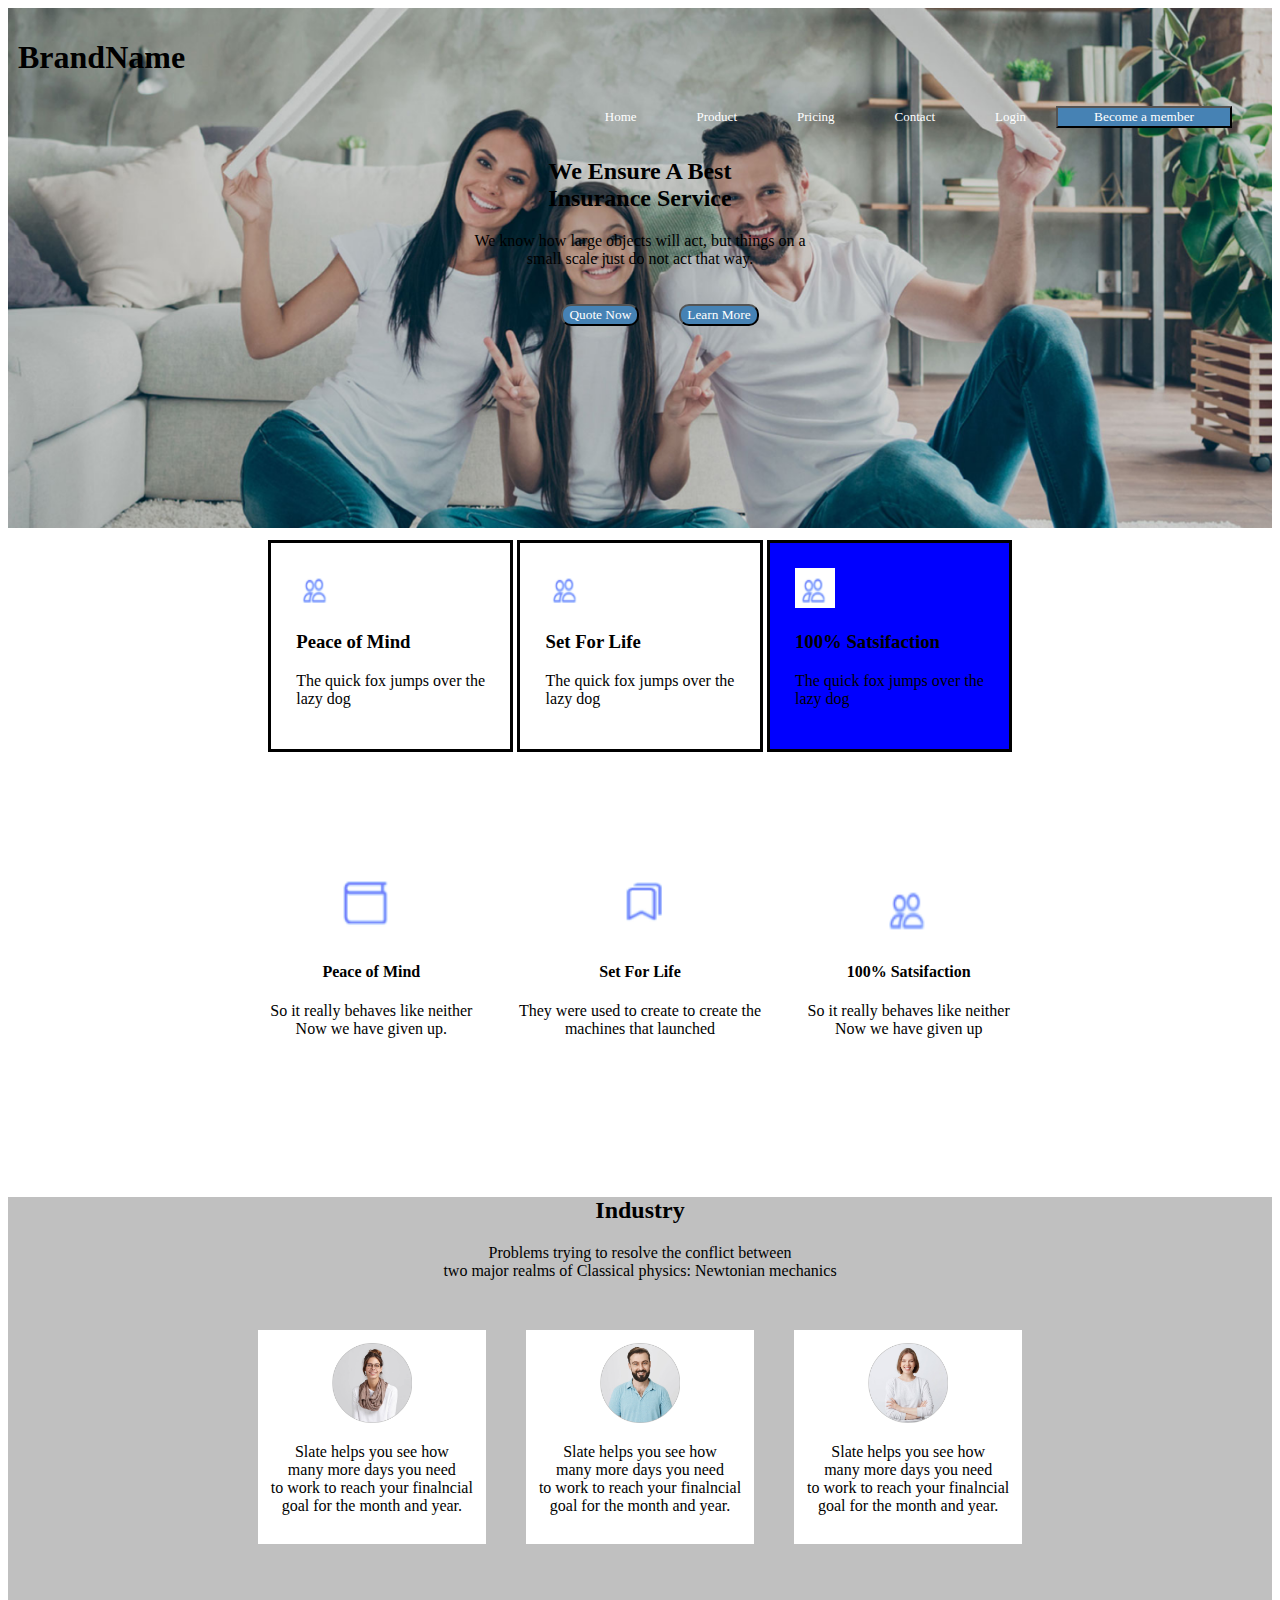
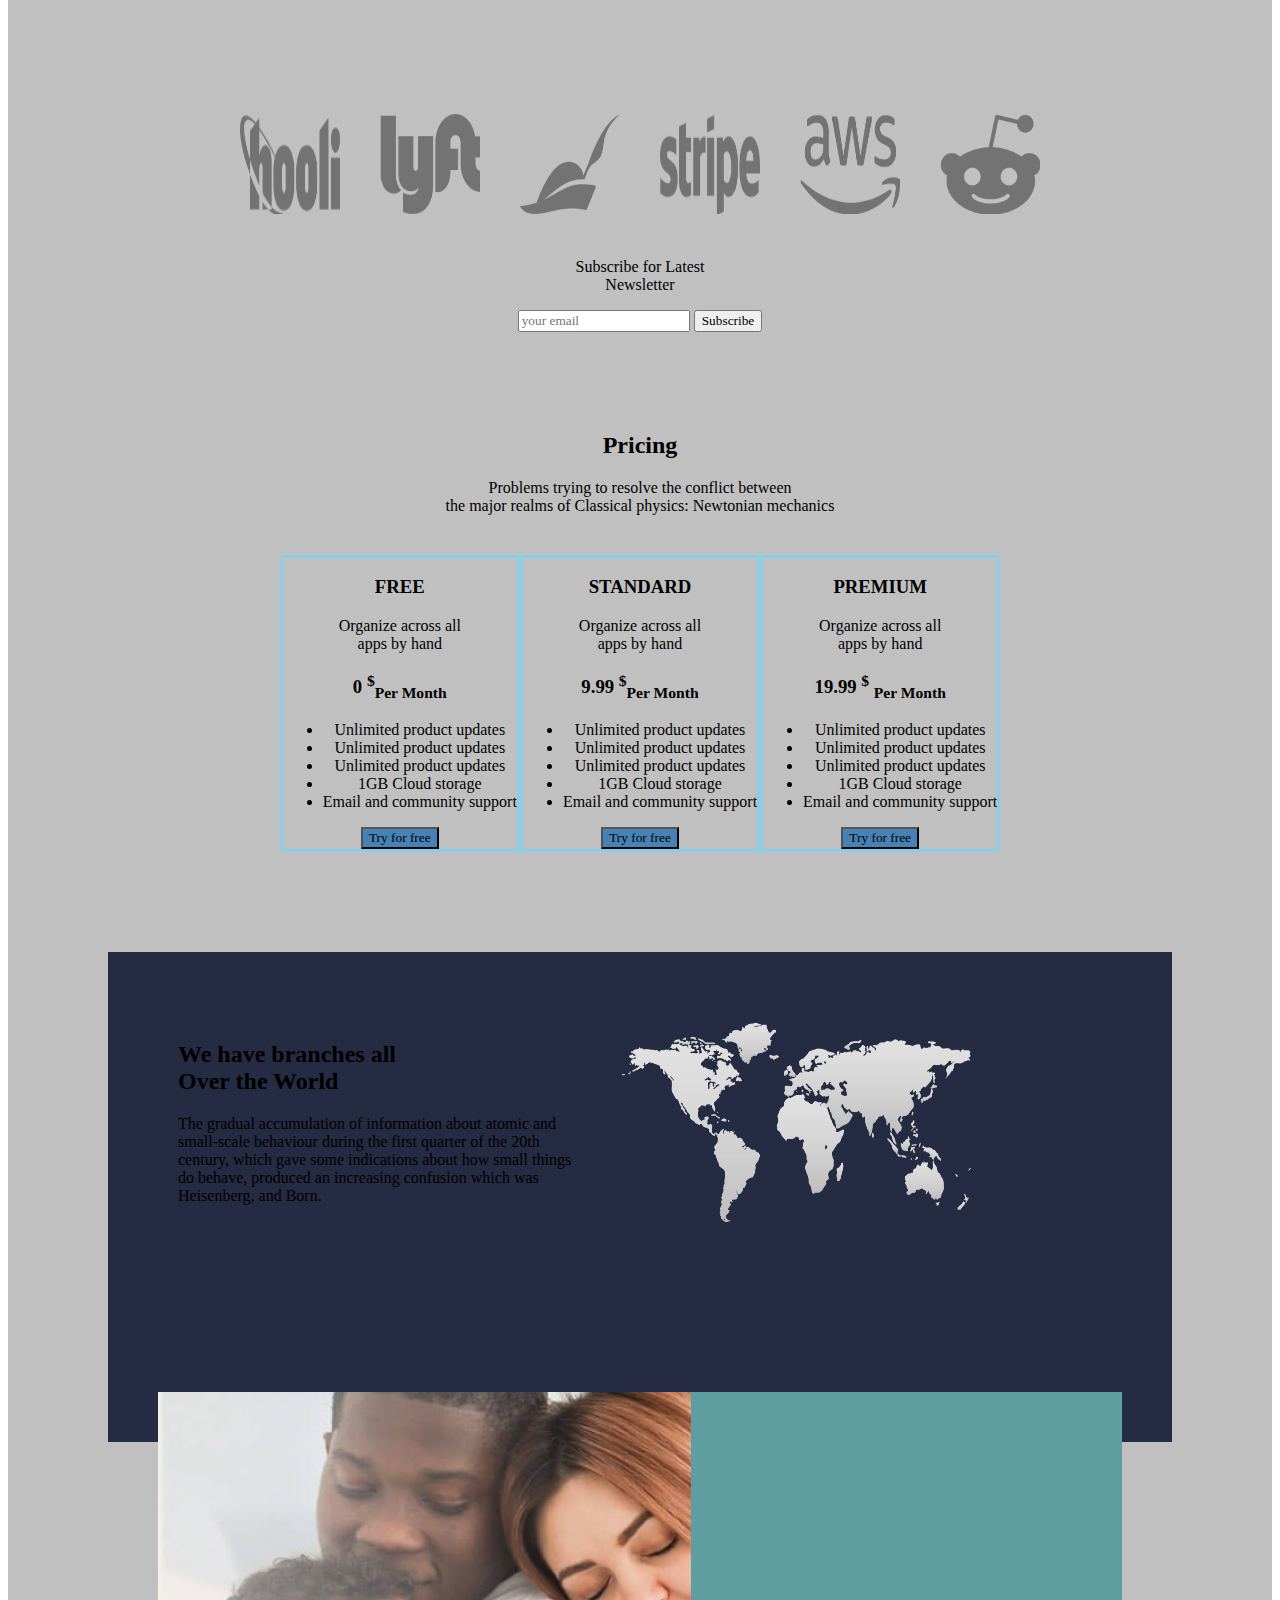
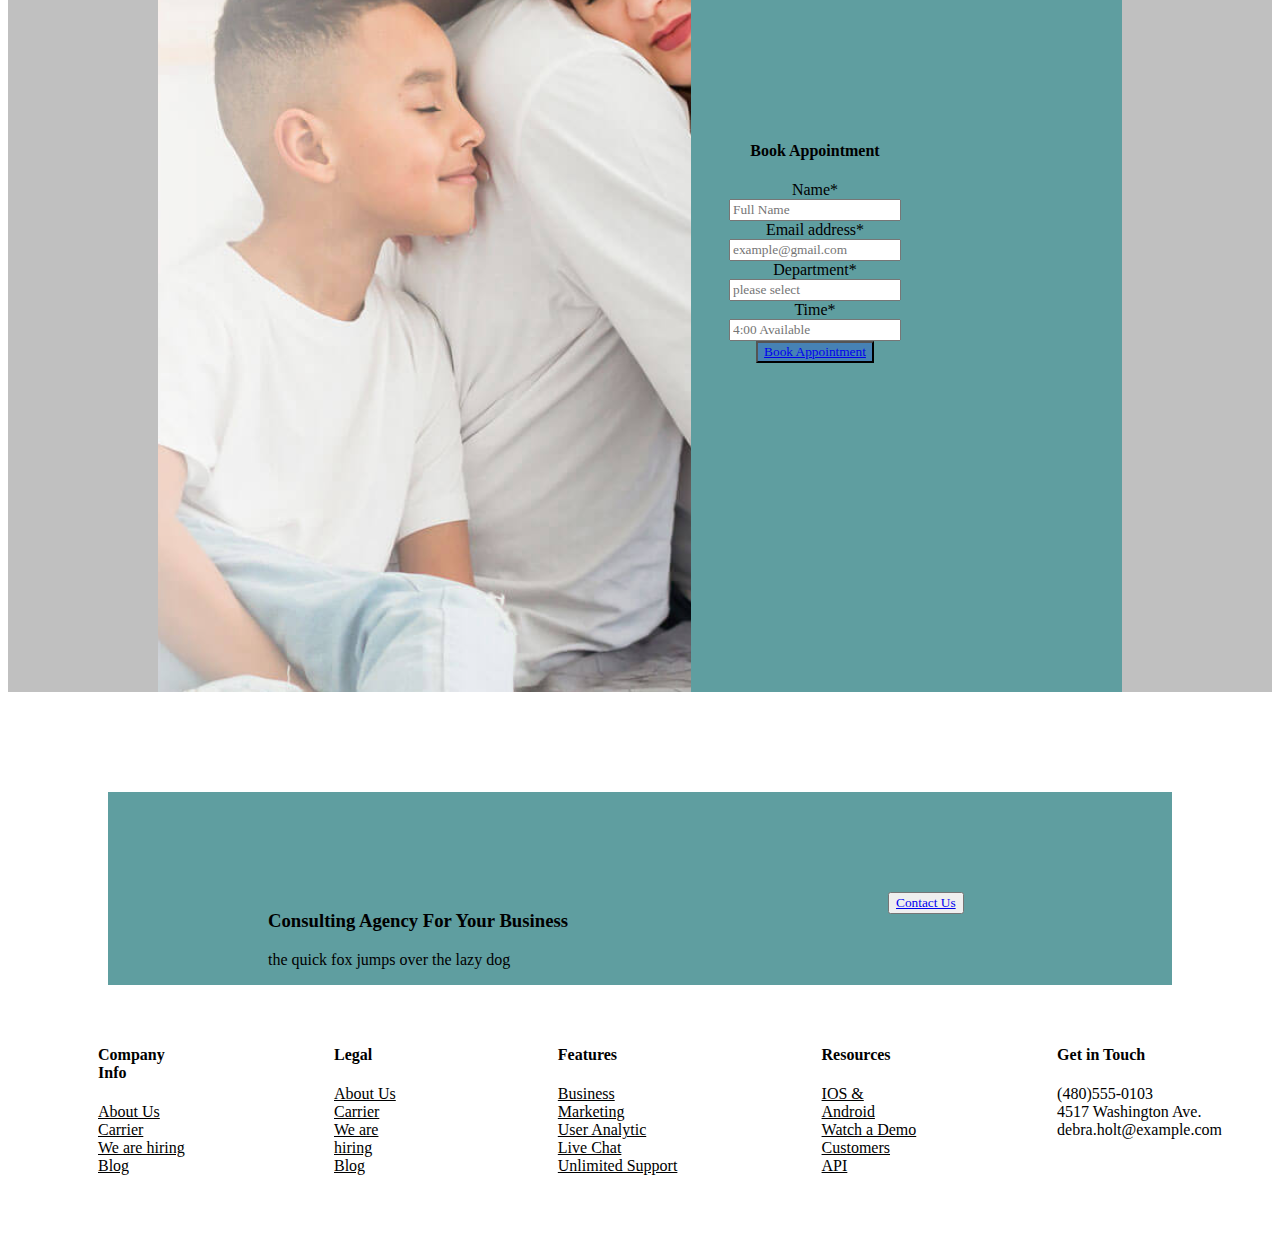
<file: index.html>
<!DOCTYPE html>
<html lang="en">
<head>
    <meta charset="UTF-8">
    <meta http-equiv="X-UA-Compatible" content="IE=edge">
    <meta name="viewport" content="width=device-width, initial-scale=1.0">
    <link rel="stylesheet" href="index.css">
    <title>Insuarance</title>
</head>
<body>
        <div class="Container">
            <div class="BrandName">    
                <h1><strong>BrandName</strong></h1>
            <ul> 

                <li><a href="#Home">Home</a></li>
                <li><a href="#Product">Product</a></li>
                <li><a href="#Pricing">Pricing</a></li>
                <li><a href="#Contact">Contact</a></li>
                <li><a href="#login">Login</a></li>

                <li><button><a href="#">Become a member</a></button></li>

            </ul>
            </div>

            <div class="Firstp">
              <h2><strong>We Ensure A Best<br>
                Insurance Service</strong></h2>
                <p>We know how large objects will act,
                    but things on a<br>
                    small scale just do not act that way.</p>
    
                <ul>
                    <li><button><a href="#">Quote Now</a></button></li>
                    <li><button><a href="#">Learn More</a></button></li>
                </ul>
                </div>

            </div>
                <div class="values">
                    <div class="items">
                        <img src="images/people.png" height="40px" width="40px">
                        <h3><strong>Peace of Mind</strong></h3>
                        <p>The quick fox jumps over the<br>lazy dog</p>
                    </div>

                
                     <div class="items">
                        <img src="images/people.png" height="40px" width="40px">
                        <h3><strong>Set For Life</strong></h3>
                        <p>The quick fox jumps over the<br>lazy dog</p>
        
                    </div>

                    <div class="items1">
                        <img src="images/people.png" height="40px" width="40px">
                        <h3><strong>100% Satsifaction</strong></h3>
                        <p>The quick fox jumps over the<br>lazy dog</p>

                    </div>
            </div>

        </div>
        <div class="PSS">
            <div class="mss">
                <img src="images/peaceicon.png" height="60px" width="60px">
                <h4>Peace of Mind</h4>
                <p>So it really behaves like neither<br>
                Now we have given up.</p>
            </div>
            <div class="mss">
                <img src="images/stficon.png" height="60px" width="60px">
                <h4>Set For Life</h4>
                <p>They were used to create to create the <br>
                    machines that launched</p>
            </div>
            <div class="mss">
                <img src="images/people.png" height="60px" width="60px">
                <h4>100% Satsifaction</h4>
                <p>So it really behaves like neither<br>
                Now we have given up</p>

            </div>

        </div>
        <div class="Industry">
            <div class="People">
                <h2>Industry</h2>
                <p>Problems trying to resolve the conflict between<br>
                two major realms of Classical physics: Newtonian mechanics</p>
            </div>
            <div class="Picturep">

                <div class="user">
                    <img src="images/user.1.png" height="80px" width="80px">
                    <p>Slate helps you see how<br>
                    many more days you need<br>
                    to work to reach your finalncial<br>
                    goal for the month and year.</p>
                </div>

                    <div class="user">
                        <img src="images/user.2.png" height="80px" width="80px">
                        <p>Slate helps you see how<br>
                        many more days you need<br>
                        to work to reach your finalncial<br>
                        goal for the month and year.
                    </div>

                    <div class="user">
                        <img src="images/user.3.png" height="80px" width="80px">
                        <p>Slate helps you see how<br>
                        many more days you need<br>
                        to work to reach your finalncial<br>
                        goal for the month and year.
                    </div>
            </div>

                    <div class="logos">
                        <div class="logopics"><img src="images/Vector.png" width="100px" height="100px"></div>
                        <div class="logopics"><img src="images/Vector-1.png" width="100px" height="100px"></div>
                        <div class="logopics"><img src="images/Vector-2.png" width="100px" height="100px"></div>
                        <div class="logopics"><img src="images/Vector-3.png" width="100px" height="100px"></div>
                        <div class="logopics"><img src="images/Vector-4.png" width="100px" height="100px"></div>
                        <div class="logopics"><img src="images/Vector-5.png"width="100px" height="100px"></div>

                    </div>
                    <div class="subscribe">
                        <form>
                            <p>Subscribe for Latest<br>
                                Newsletter</p>
                            <input type="text" name="email" placeholder="your email">
                            
                            <input type="submit" value="Subscribe">
                        </form> 

                    </div>
                        <div class="pricing">
                            <h2>Pricing</h2>
                            <p>Problems trying to resolve the conflict between<br>
                            the major realms of Classical physics: Newtonian mechanics</p>

                         </div>
                         <div class="packages">
                            <div class="standard">
        
                                <h3>FREE</h3>
                                <p>Organize across all<br>
                                apps by hand </p>
                                <h3>0   <sup>$</sup><sub>Per Month</sub></h3>


                                <ul>
                                    <li>Unlimited product updates</li>
                                    <li>Unlimited product updates</li>
                                    <li>Unlimited product updates</li>
                                    <li>1GB Cloud storage</li>
                                    <li>Email and community support</li>
                                </ul>
                                <button>Try for free</button>
                            </div>

                            <div class="standard">
                                <h3>STANDARD</h3>
                                <p>Organize across all<br>
                                apps by hand </p>
                                <h3>9.99    <sup>$</sup><sub>Per Month</sub></h3>
                                <ul>
                                    <li>Unlimited product updates</li>
                                    <li>Unlimited product updates</li>
                                    <li>Unlimited product updates</li>
                                    <li>1GB Cloud storage</li>
                                    <li>Email and community support</li>
                                </ul>
                                <button>Try for free</button>

                            </div>

                            <div class="standard">
                                <h3>PREMIUM</h3>
                                <p>Organize across all<br>
                                apps by hand </p>
                                <h3>19.99   <sup>$</sup> <sub>Per Month</sub></h3>

                                <ul>
                                    <li>Unlimited product updates</li>
                                    <li>Unlimited product updates</li>
                                    <li>Unlimited product updates</li>
                                    <li>1GB Cloud storage</li>
                                    <li>Email and community support</li>
                                </ul>
                                <button>Try for free</button>
                            </div>

                         </div>
                            <div class="map">
                                <div class="branches">
                                <h2>We have branches all<br>
                                Over the World</h2>
                                <p>The gradual accumulation of information about atomic and<br>
                                small-scale behaviour during the first quarter of the 20th<br>
                                century, which gave some indications about how small things<br>
                                do behave, produced an increasing confusion which was<br>
                                Heisenberg, and Born.</p>
                                </div>

                                <div class="branches">
                                    <img src="images/pngwing 1.png" height="200px" width="350px">

                                </div>
                            
                            </div>
                                <div class="book">
                                    <form>
                                        <h4>Book Appointment</h4>
                                            <label for="Name">Name*</label><br>
                                            <input type="text" placeholder="Full Name" required><br>
                                            <label for="email address">Email address*</label><br>
                                            <input type="text" placeholder="example@gmail.com" required><br>
                                            <label for="Department">Department*</label><br>
                                            <input type="text" placeholder="please select" required><br>
                                            <label for="Time">Time*</label><br>
                                            <input type="text" placeholder="4:00 Available" required><br>
                                        
                                            <button><a href="#">Book Appointment</a></button>

                                     </form>
                                </div>
                            </div>
                            <div class="Contact">
                                <div class="Agency">
                                    <h3>Consulting Agency For Your Business</h3>
                                    <p>the quick fox jumps over the lazy dog</p>
                                </div>
                                <div class=Agency>
                                    <button><a href="#Contact Us">Contact Us</a></button>
                                </div>

                            </div>

            </div>

        </div>


    <div class="companyinfo">
            <div class=clfrg>
                 <ul>
                    <li><h4>Company Info</h4></li>
                    <li><a href="#About us">About Us</a></li>
                    <li><a href="#Carrier">Carrier</a></li>
                    <li><a href="#We are hiring">We are hiring</a></li>
                    <li><a href="#Blog">Blog</a></li>

                 </ul>
            </div>

            <div class=clfrg>
                <ul>
                   <li><h4>Legal</h4></li>
                   <li><a href="#About us">About Us</a></li>
                   <li><a href="#Carrier">Carrier</a></li>
                   <li><a href="#We are hiring">We are hiring</a></li>
                   <li><a href="#Blog">Blog</a></li>

                </ul>
            </div>

            <div class=clfrg>
            <ul>
               <li><h4>Features</h4></li>
               <li><a href="#Business Marketing">Business Marketing</a></li>
               <li><a href="#User Analytic">User Analytic</a></li>
               <li><a href="#Live Chat">Live Chat</a></li>
               <li><a href="#Unlimited Support">Unlimited Support</a></li>

             </ul>
           </div>
           
           <div class=clfrg>
             <ul>
              <li><h4>Resources</h4></li>
              <li><a href="#IOS & Android">IOS & Android</a></li>
              <li><a href="#Watch a Demo">Watch a Demo</a></li>
              <li><a href="#Customers">Customers</a></li>
              <li><a href="#API">API</a></li>

             </ul>
          </div>

         <div class=clfrg>
          <ul>
             <li><h4>Get in Touch</h4></li>
             <li>(480)555-0103</li>
            <li>4517 Washington Ave.</li>
            <li>debra.holt@example.com</li>
    
          </ul>
        </div>

    </div>





        

        
    
    
</body>
</html>
</file>
<file: index.css>
*{
    font-family: Montserrat;


}
.Container{
    font-family: 'monteserrat';
    background-image: url("images/hero-cover.3.png");
    background-color: whitesmoke;
    background-repeat:no-repeat;
    margin-bottom: 10px;
    padding: 10px;
    height: 500px;  
    background-size: cover;

}
.BrandName ul {
    flex-direction: row;
    align-items: center;
    font-family: monteserrat;
    font-size: small;
    list-style: none;
    display: flex;
    margin: 30px;
    text-align: right;
    justify-content: right;
    display: flex;
    

}
.BrandName ul li a {
    color: white;
    text-decoration: none;
    margin: 30px;
    in-line: block
}

a:hover{
    background-color:greenyellow;
}
.BrandName button {
    background-color: steelblue;
    width: fit-content;


}
.Firstp{
    text-align: center;
}
.Firstp ul {
    text-align: center;
    list-style: none;
    color: white;
    flex-direction: row;
    display: flex;
    justify-content: center;

}
    
.Firstp ul li a {
    text-decoration: none;
    color: white;

}
.Firstp button{
    margin: 20px;
    border-radius: 10px;
    background-color: steelblue;
}
.values {
    display: flex;
    justify-content: center;
    align-items: center;

}
.items{
    flex-direction: column;
    margin: 2px;
    border: solid;
    background-color: white;
    text-align: left;
    padding:2%;

}
.items1 {
    flex-direction: column;
    margin: 2px;
    border: solid;
    background-color: white;
    text-align: left;
    padding:2%;
    background-color: blue;

}
.PSS {
    display: flex;
    justify-content: center;
    align-items: center;
    padding: 100px;
}
.mss {
    flex-direction: column;
    margin: 2px;
    background-color: white;
    text-align: center;
    padding:2%;

}
.Industry {
    background-color: silver;
    
}
.People {
    text-align: center;

}
.Picturep {
    display: flex;
    flex-direction: row;
    justify-content: center;
    margin: 30px;

}
.user {
    border: solid white;
    margin:20px;
    flex-direction: column;
    text-align: center;
    background-color: white;
    padding:10px;


}
.logos {
    display: flex;
    text-align: center;
    padding-top: 100px;
    margin:20px;
    justify-content: center;
}
.logopics {
    flex-direction: column;
    margin: 20px;
    background: silver;
}
.subscribe {
    text-align: center;
    background-color: rgb#2596BE

}
.pricing {
    text-align: center;
    padding-top: 80px;
    
}
.packages {
    display: flex;
    flex-direction: row;
    list-style:circle;
    justify-content: center;
    text-align: center;
    margin-top: 20px;
    padding-top: 20px;
}
.standard {
    border: solid skyblue;

}
.standard button {
    background-color: steelblue;
}
.packages p {
    text-align: center;
}
.packages h3 {
    text-align: center;
}
.map {
    display: flex;
    flex-direction: row;
    margin: 100px;
    border: 0;
    padding: 70px;
    background-color: #252B42;
    height: 350px;
    
    
}
.branches {
    text-align: left;
    margin-right: 50px;
}
.branches img {
    padding: -10px;
}
.book {
    text-align: center;
    justify-content: center;
    align-content: center;
    background-image: url(images/contact-cover.2.png);
    background-repeat: no-repeat;
    background-position: left;
    /* height: 700px; */
    height: 100vh;
    margin-left: 150px;
    margin-right: 150px;
    margin-top: -150px;
    background-color: cadetblue;
    border: solid colorless;

}
.book form{
margin-left: 350px;
}
.book>form >button{
    background-color:steelblue;
}
.Contact {
    display: flex;
    flex-direction: row;
    background-color: cadetblue;
    margin-bottom: 150px;
    margin: 100px; 
}
.Agency {
    flex-direction: row;
    padding-top: 100px;
    margin-inline: 160px;

}
.companyinfo {
    display: flex;
    flex-direction: row;
    justify-content: center;

}
.clfrg {
    margin: 50px;
    margin-top: -60px;

}
.clfrg ul {
    list-style: none;

}
.clfrg ul a{
    color:black;
}
</file>
